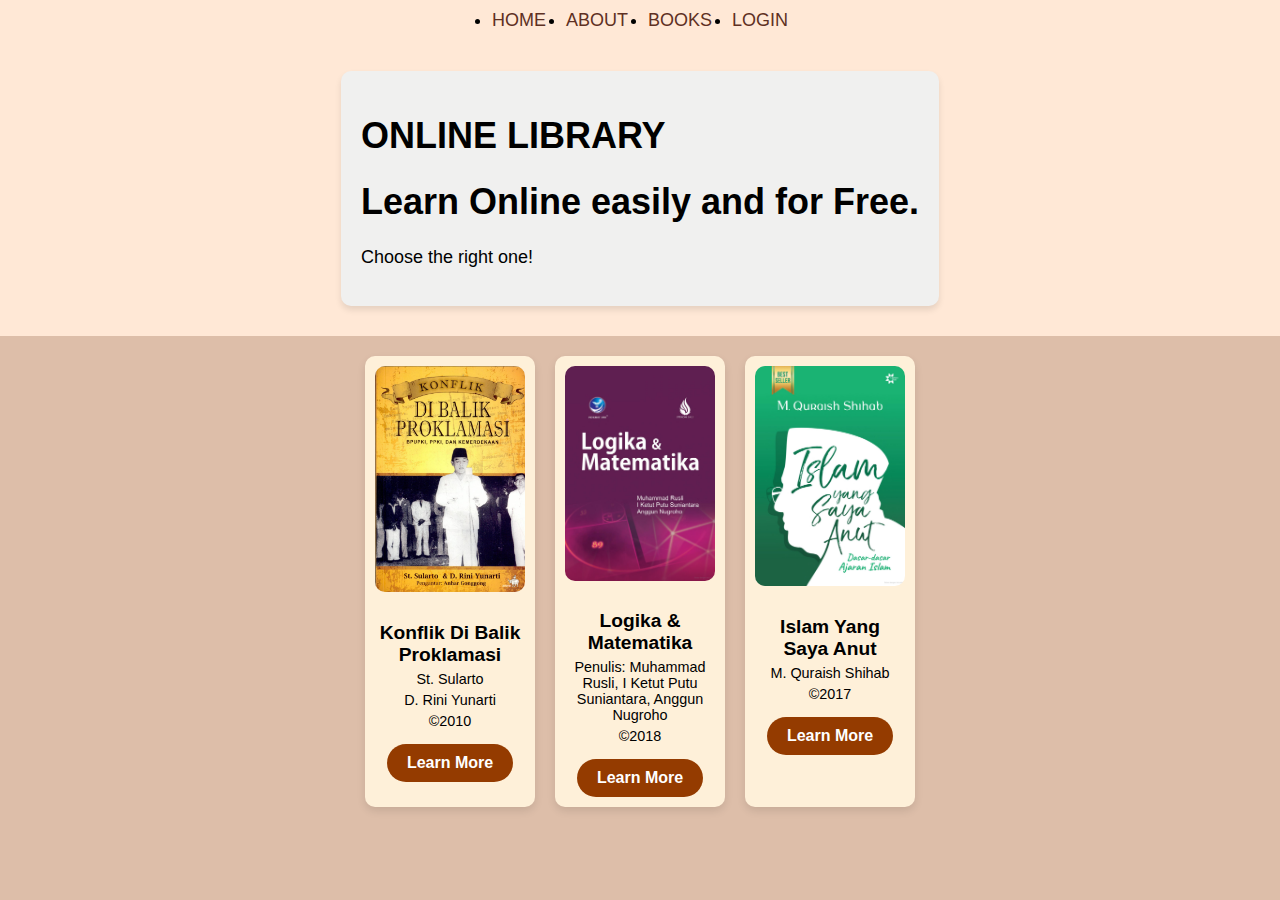
<file: index.html>
<!DOCTYPE html>
<html lang="en">
<head>
    <meta charset="UTF-8">
    <meta name="viewport" content="width=device-width, initial-scale=1.0">
    <title>Online Library</title>
    <link rel="stylesheet" href="style.css">
</head>
<body>
    <header>
          <li><a href="index.html">HOME</a></li>
          <li><a href="about.html">ABOUT</a></li>
          <li><a href="book.html">BOOKS</a></li>
          <li><a href="login.html">LOGIN</a></li>
    </header>

    <header>
        <div class="hero">
            <div class="container">
                <div class="hero-content">
                    <h1>ONLINE LIBRARY</h1>
                    <h1>Learn Online easily and for Free.</h1>
                    <p>Choose the right one!</p>
                 </div>
    </header>

    <main>
        <section class="book-list">
            <div class="book">
                <img src="buku2.jpeg" alt="Konflik Di Balik Proklamasi">
                <h2>Konflik Di Balik Proklamasi</h2>
                <p>St. Sularto</p>
                <p>D. Rini Yunarti</p>
                <p>©2010</p>
                <a href="https://books.google.com/books/about/Konflik_di_balik_proklamasi.html?hl=id&id=WKO3ncloE14C#v=onepage&q=konflik%20di%20balik%20proklamasi&f=false" class="button">Learn More</a>
            </div>

            <div class="book">
                <img src="buku3.jpeg" alt="Logika & Matematika">
                <h2>Logika & Matematika</h2>
                <p>Penulis: Muhammad Rusli, I Ketut Putu Suniantara, Anggun Nugroho</p>
                <p>©2018</p>
                <a href="https://books.google.com/books/about/Logika_dan_Matematika.html?hl=id&id=_BVNDwAAQBAJ#v=onepage&q=logika%20matematika&f=false" class="button">Learn More</a>
            </div>

            <div class="book">
                <img src="buku1.jpeg" alt="Islam Yang Saya Anut">
                <h2>Islam Yang Saya Anut</h2>
                <p>M. Quraish Shihab</p>
                <p>©2017</p>
                <a href="https://books.google.com/books/about/Islam_Yang_Saya_Anut.html?hl=id&id=rn_ZDwAAQBAJ#v=onepage&q=islam%20yang%20saya%20anut&f=false" class="button">Learn More</a>
            </div>
        </section>
    </main>
    <script src="script.js"></script>
</body>
</html>
</file>
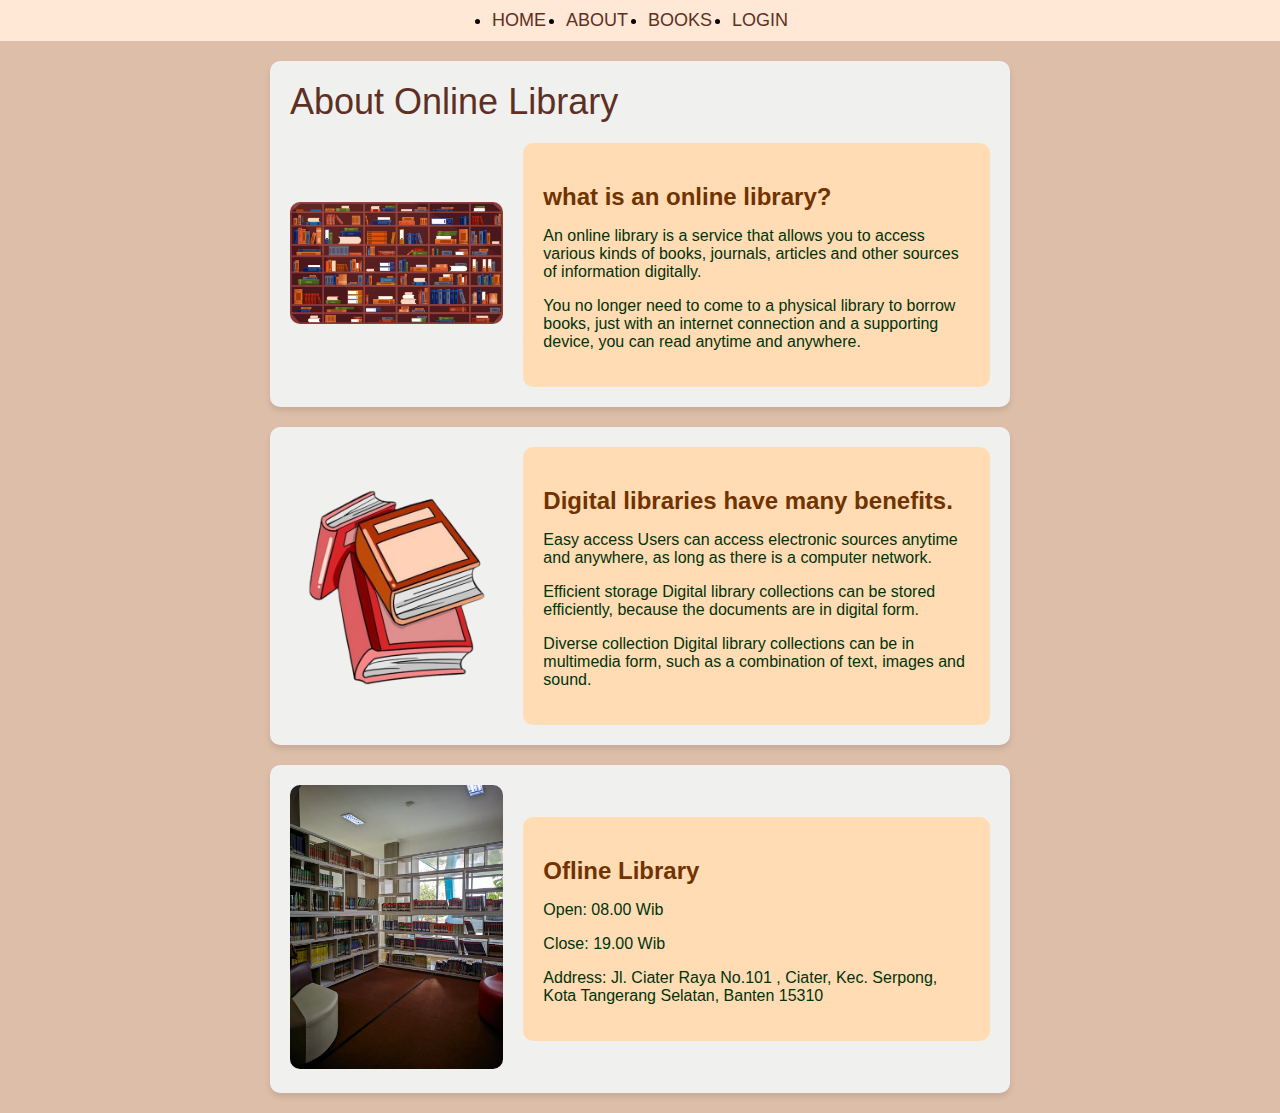
<file: about.html>
<!DOCTYPE html>
<html lang="en">
<head>
    <meta charset="UTF-8">
    <meta name="viewport" content="width=device-width, initial-scale=1.0">
    <title>About Online Library</title>
    <link rel="stylesheet" href="style.css">
</head>
<body>

<header>
    <li><a href="index.html">HOME</a></li>
    <li><a href="about.html">ABOUT</a></li>
    <li><a href="book.html">BOOKS</a></li>
    <li><a href="login.html">LOGIN</a></li>
</header>

<div class="container">
    <div class="title">About Online Library</div>
    <div class="content">
        <div class="image">
            <img src="221.jpeg" alt="Bookshelf">
        </div>
        <div class="description">
            <h2>what is an online library?</h2>
            <p>An online library is a service that allows you to access various kinds of books, journals, articles and other sources of information digitally.</p>
            <p>You no longer need to come to a physical library to borrow books, just with an internet connection and a supporting device, you can read anytime and anywhere.</p>
        </div>
    </div>
</div>

<div class="container">
    <div class="content">
        <div class="image">
            <img src="o0.png" alt="Bookshelf">
        </div>
        <div class="description">
            <h2>Digital libraries have many benefits.</h2>
            <p>Easy access Users can access electronic sources anytime and anywhere, as long as there is a computer network.</p>
            <p> Efficient storage Digital library collections can be stored efficiently, because the documents are in digital form.</p>
            <p>Diverse collection Digital library collections can be in multimedia form, such as a combination of text, images and sound. </p>
        </div>
    </div>
</div>

<div class="container">
    <div class="content">
        <div class="image">
            <img src="78.jpeg" alt="Bookshelf">
        </div>
        <div class="description">
            <h2>Ofline Library</h2>
            <p>Open: 08.00 Wib</p>
            <p>Close: 19.00 Wib</p>
            <p>Address: Jl. Ciater Raya No.101 , Ciater, Kec. Serpong, Kota Tangerang Selatan, Banten 15310</p>
        </div>
    </div>
</div>

</body>
</html>
</file>
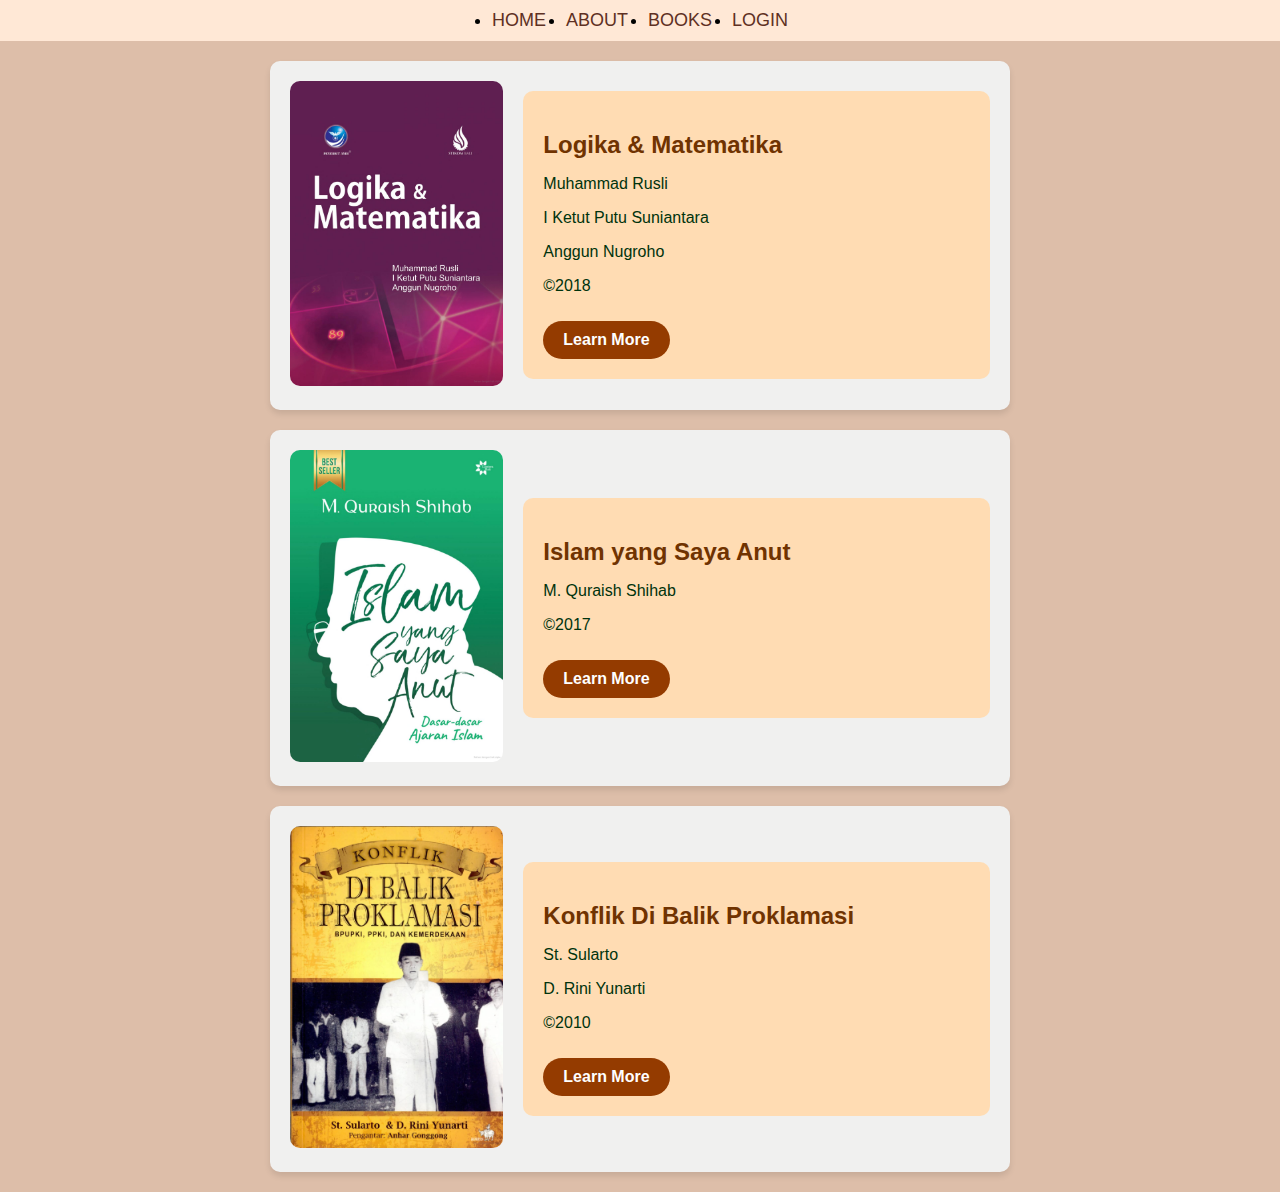
<file: book.html>
<!DOCTYPE html>
<html lang="en">
<head>
    <meta charset="UTF-8">
    <meta name="viewport" content="width=device-width, initial-scale=1.0">
    <title>About Online Library</title>
    <link rel="stylesheet" href="style.css">
</head>
<body>

<header>
    <li><a href="index.html">HOME</a></li>
    <li><a href="about.html">ABOUT</a></li>
    <li><a href="book.html">BOOKS</a></li>
    <li><a href="login.html">LOGIN</a></li>
</header>

<div class="container">
    <div class="content">
        <div class="image">
            <img src="buku3.jpeg" alt="Bookshelf">
        </div>
        <div class="description">
            <h2>Logika & Matematika</h2>
            <p>Muhammad Rusli</p>
            <p>I Ketut Putu Suniantara</p>
            <p>Anggun Nugroho</p>
            <p>©2018</p>
            <a href="https://books.google.com/books/about/Logika_dan_Matematika.html?hl=id&id=_BVNDwAAQBAJ#v=onepage&q=logika%20matematika&f=false" class="button">Learn More</a>
        </div>
    </div>
</div>

<div class="container">
    <div class="content">
        <div class="image">
            <img src="buku1.jpeg" alt="Bookshelf">
        </div>
        <div class="description">
            <h2>Islam yang Saya Anut</h2>
            <p>M. Quraish Shihab</p>
            <p>©2017</p>
            <a href="https://books.google.com/books/about/Islam_Yang_Saya_Anut.html?hl=id&id=rn_ZDwAAQBAJ#v=onepage&q=islam%20yang%20saya%20anut&f=false" class="button">Learn More</a>
        </div>
    </div>
</div>

<div class="container">
    <div class="content">
        <div class="image">
            <img src="buku2.jpeg" alt="Bookshelf">
        </div>
        <div class="description">
            <h2>Konflik Di Balik Proklamasi</h2>
            <p>St. Sularto</p>
            <p>D. Rini Yunarti</p>
            <p>©2010</p>
            <a href="https://books.google.com/books/about/Konflik_di_balik_proklamasi.html?hl=id&id=WKO3ncloE14C#v=onepage&q=konflik%20di%20balik%20proklamasi&f=false" class="button">Learn More</a>
        </div>
    </div>
</div>

<script src="script.js"></script>

</body>
</html>
</file>
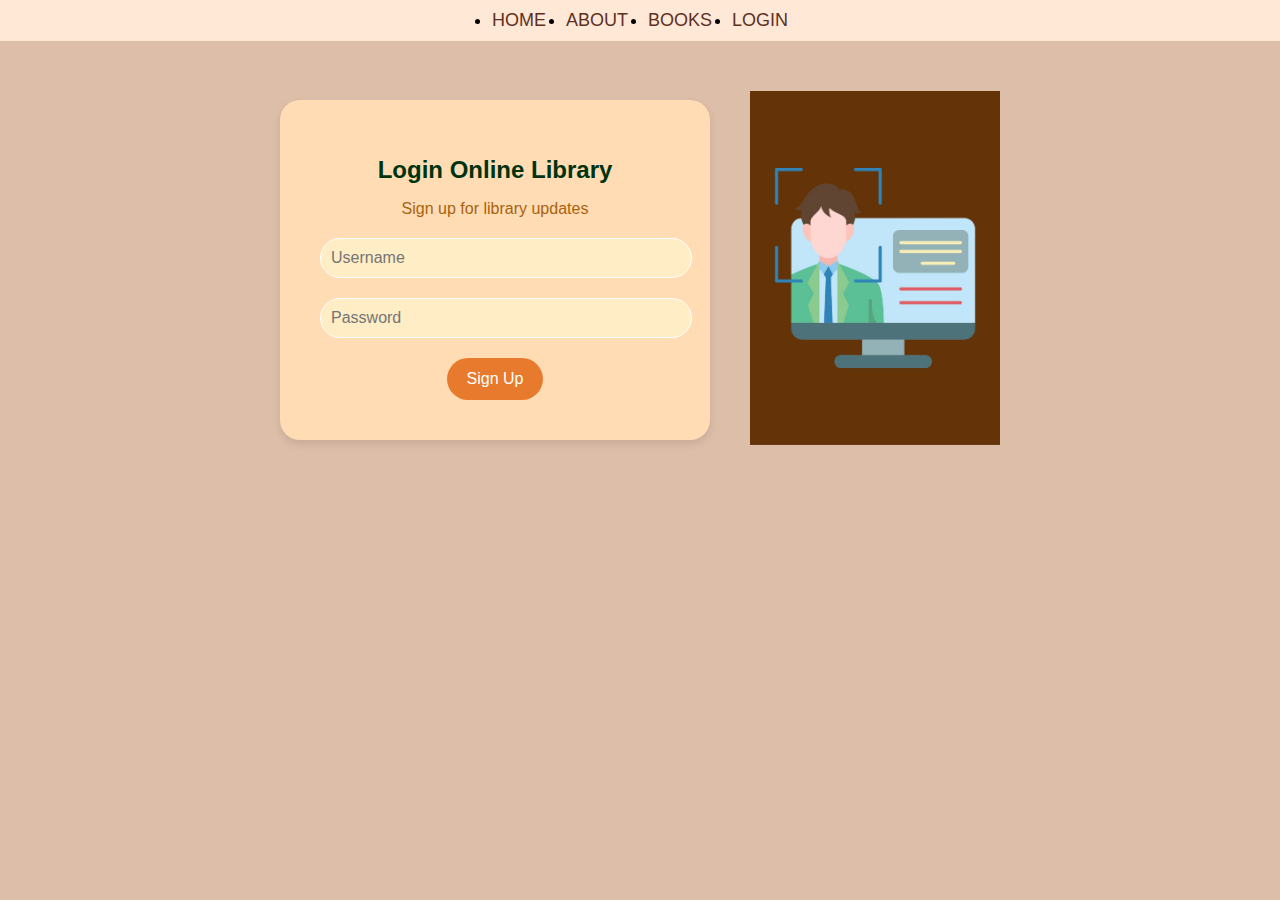
<file: login.html>
<!DOCTYPE html>
<html lang="en">
<head>
    <meta charset="UTF-8">
    <meta name="viewport" content="width=device-width, initial-scale=1.0">
    <title>Login Online Library</title>
    <link rel="stylesheet" href="style.css">
</head>
<body>

<header>
    <li><a href="index.html">HOME</a></li>
    <li><a href="about.html">ABOUT</a></li>
    <li><a href="book.html">BOOKS</a></li>
    <li><a href="login.html">LOGIN</a></li>
</header>

<div class="login-container">
    <div class="login-box">
        <h1>Login Online Library</h1>
        <p>Sign up for library updates</p>
        <form>
            <input type="text" placeholder="Username" class="input-field">
            <input type="password" placeholder="Password" class="input-field">
            <button type="submit" class="submit-button">Sign Up</button>
        </form>
    </div>
    <div class="login-image">
        <img src="231.jpeg" alt="Person with a book">
    </div>
</div>

<script src="script.js"></script>

</body>
</html>
</file>
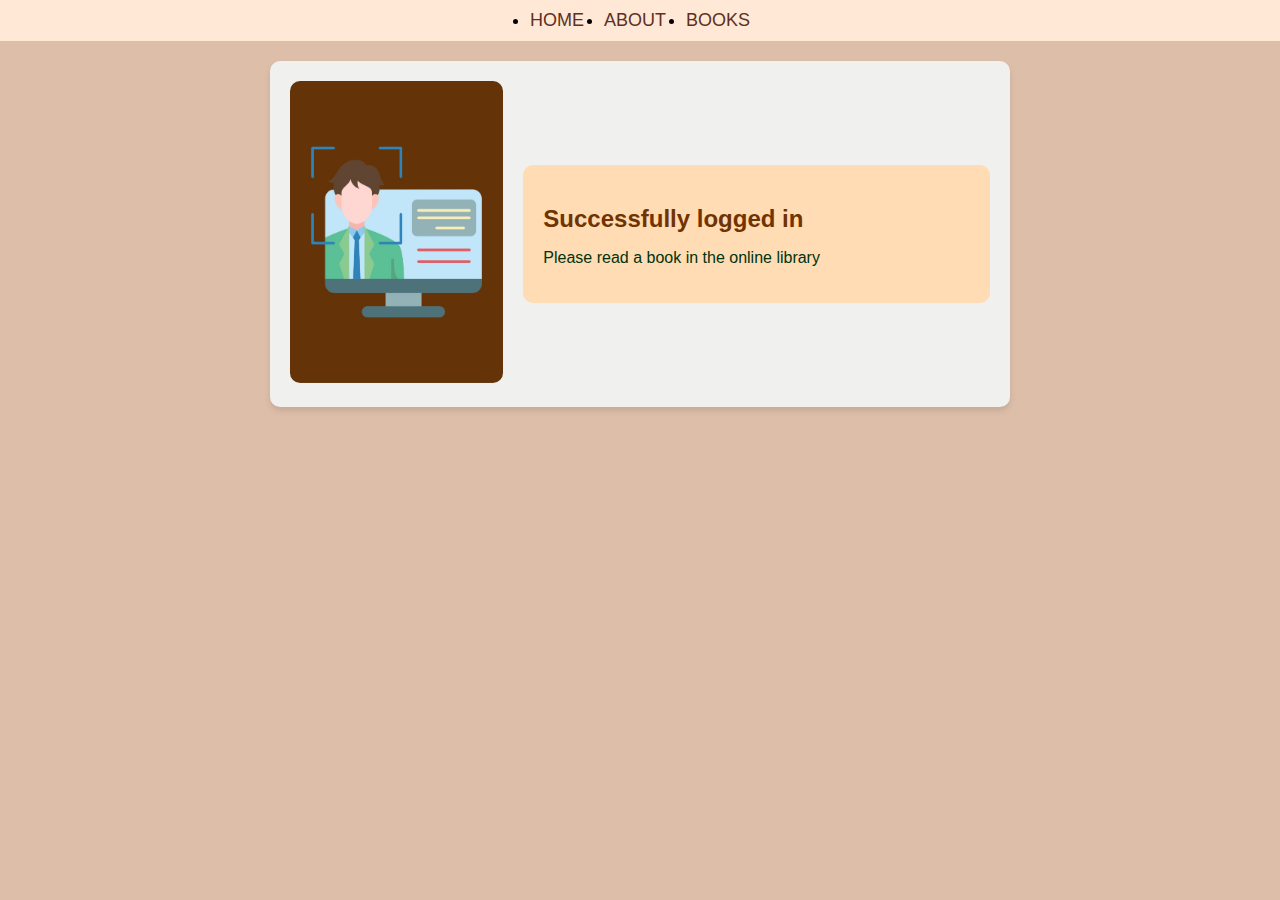
<file: slog.html>
<!DOCTYPE html>
<html lang="en">
<head>
    <meta charset="UTF-8">
    <meta name="viewport" content="width=device-width, initial-scale=1.0">
    <title>About Online Library</title>
    <link rel="stylesheet" href="style.css">
</head>
<body>

<header>
    <li><a href="index.html">HOME</a></li>
    <li><a href="about.html">ABOUT</a></li>
    <li><a href="book.html">BOOKS</a></li>
</header>

<div class="container">
    <div class="content">
        <div class="image">
            <img src="231.jpeg" alt="Bookshelf">
        </div>
        <div class="description">
            <h2>Successfully logged in</h2>
            <p>Please read a book in the online library</p>
        </div>
    </div>
</div>

<script src="script.js"></script>

</body>
</html>
</file>
<file: style.css>
body {
    margin: 0;
    font-family: Arial, sans-serif;
    background-color: #ddbea9;
}

header {
    display: flex;
    justify-content: center;
    gap: 20px;
    background-color: #ffe8d6;
    padding: 10px 0;
    font-size: 18px;
}

header a {
    text-decoration: none;
    color: #5e3023;
}

header a:hover {
    font-weight: bold;
}

.container {
    max-width: 700px;
    margin: 20px auto;
    background-color: #f0f0ef;
    padding: 20px;
    border-radius: 10px;
    box-shadow: 0 4px 6px rgba(0, 0, 0, 0.1);
}

.title {
    font-size: 36px;
    color: #5e3023;
    margin-bottom: 20px;
}

.content {
    display: flex;
    gap: 20px;
    align-items: center;
}

.image {
    flex: 1;
}

.image img {
    width: 100%;
    border-radius: 10px;
}

.description {
    flex: 2;
    background-color: rgb(255, 220, 179);
    border-radius: 10px;
    padding: 20px;
}

.description h2 {
    font-size: 24px;
    color: #703301;
    margin-bottom: 10px;
}

.description p {
    font-size: 16px;
    color: #00330d;
}

.icon {
    display: flex;
    gap: 10px;
    margin-top: 20px;
}

.icon img {
    width: 40px;
    height: 40px;
}

.login-container {
    display: flex;
    justify-content: center;
    align-items: center;
    margin-top: 50px;
    gap: 40px;
}

.login-box {
    background-color: rgb(255, 220, 179);
    padding: 40px;
    border-radius: 20px;
    box-shadow: 0 4px 8px rgba(0, 0, 0, 0.1);
    width: 350px;
    text-align: center;
}

.login-box h1 {
    font-size: 24px;
    color: #00330d;
    margin-bottom: 10px;
}

.login-box p {
    color: #a76310;
    margin-bottom: 20px;
    font-size: 16px;
}

.input-field {
    width: 100%;
    padding: 10px;
    margin-bottom: 20px;
    border: 1px solid #ffffff;
    border-radius: 25px;
    background-color: #ffedc5;
    font-size: 16px;
    outline: none;
}

.input-field:focus {
    border-color: #ffae00;
}

.submit-button {
    background-color: #e77a2c;
    color: #fff;
    border: none;
    padding: 12px 20px;
    border-radius: 25px;
    font-size: 16px;
    cursor: pointer;
    transition: background-color 0.3s;
}

.submit-button:hover {
    background-color: #ffd78e;
}

.login-image img {
    width: 250px;
}

.book-list {
    display: flex;
    justify-content: center;
    flex-wrap: wrap;
    gap: 20px;
    padding: 20px;
}

.book {
    background-color: #fef0d9;
    border-radius: 10px;
    width: 150px;
    text-align: center;
    box-shadow: 0px 4px 8px rgba(0, 0, 0, 0.1);
    padding: 10px;
}

.book img {
    width: 100%;
    border-radius: 10px;
    margin-bottom: 10px;
}

.book h2 {
    font-size: 1.2em;
    margin-bottom: 5px;
}

.book p {
    font-size: 0.9em;
    color: #000000;
    margin: 5px 0;
}

.button {
    display: inline-block;
    background-color: #943b00;
    border: none;
    padding: 10px 20px;
    border-radius: 20px;
    cursor: pointer;
    color: white;
    font-weight: bold;
    text-decoration: none;
    margin-top: 10px;
}

.button:hover {
    background-color: #ffaa48;
}

.modal {
    position: fixed;
    top: 0;
    left: 0;
    width: 100%;
    height: 100%;
    background: rgba(0, 0, 0, 0.8);
    display: flex;
    align-items: center;
    justify-content: center;
    z-index: 1000;
}

.modal-content {
    background: white;
    padding: 20px;
    border-radius: 8px;
    text-align: center;
    max-width: 400px;
    width: 90%;
}

.close-button {
    position: absolute;
    top: 10px;
    right: 80px;
    font-size: 60px;
    cursor: pointer;
    color: #ffffff;
}
</file>
